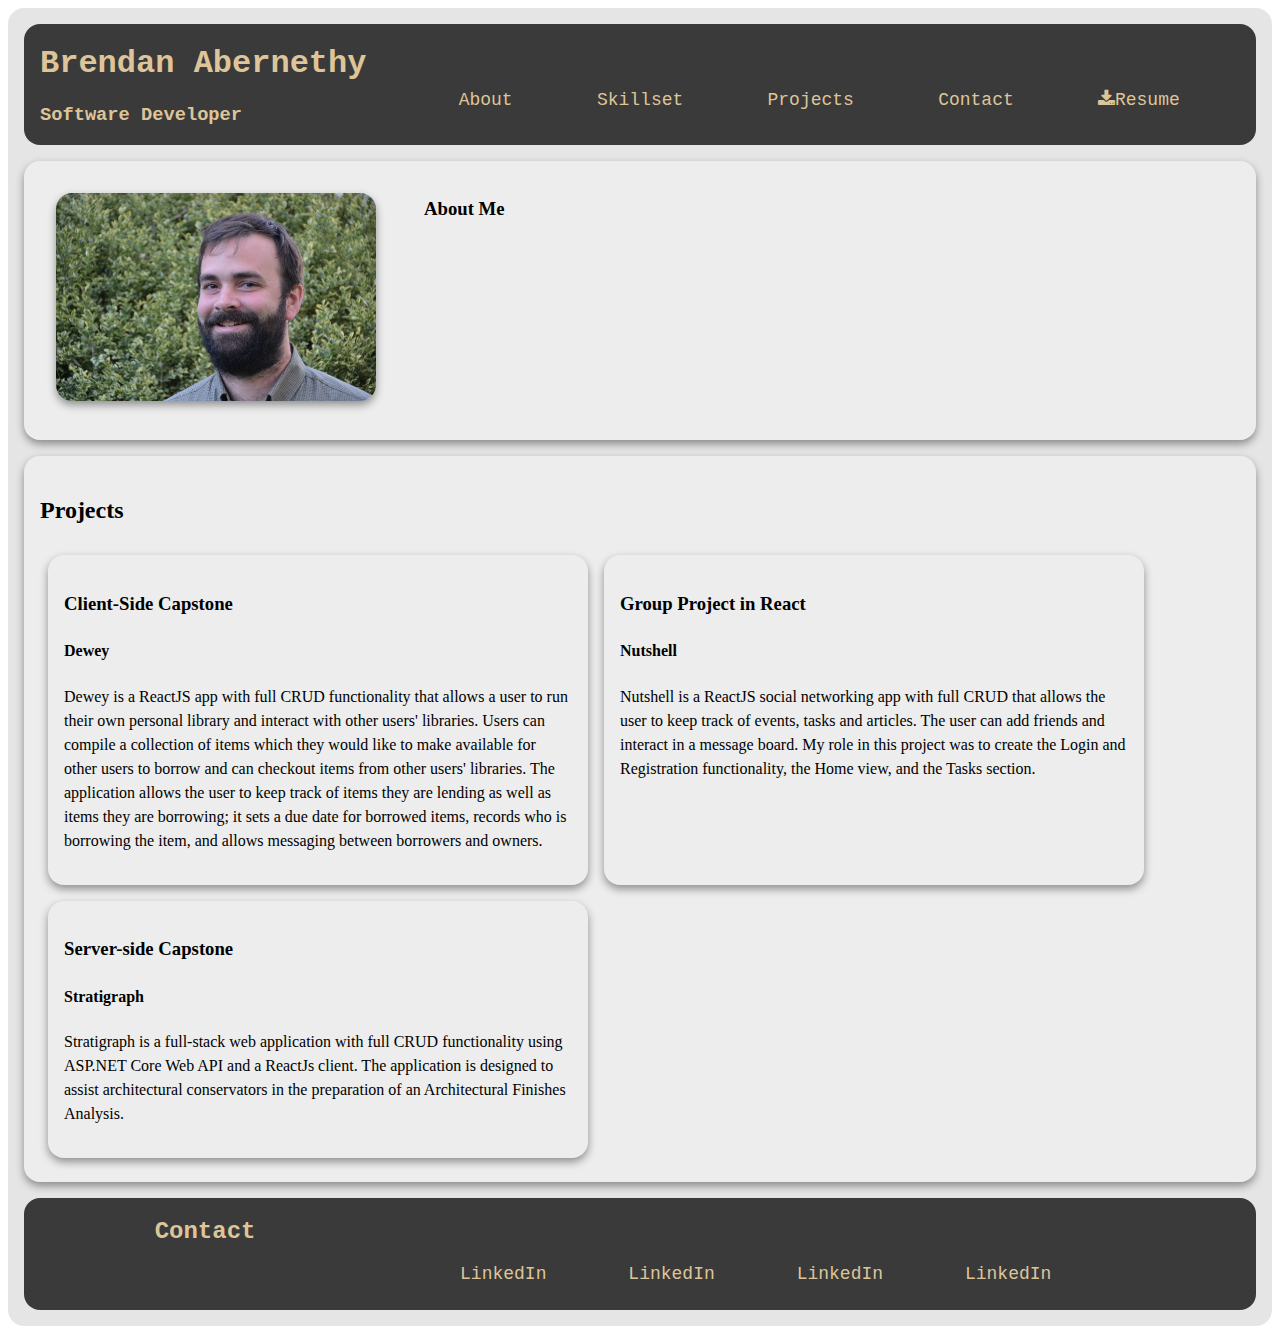
<file: index.html>
<!DOCTYPE html>
<html lang="en">

<head>
    <meta charset="UTF-8">
    <meta name="viewport" content="width=device-width, initial-scale=1.0">
    <link rel="stylesheet" href="styles/main.css">
    <link rel="stylesheet" href="https://cdnjs.cloudflare.com/ajax/libs/font-awesome/4.7.0/css/font-awesome.min.css">
    <title>Brendan Abernethy</title>
</head>

<body>
    <main class="container">
        <div class="nav">
            <header>
                <div class="title">
                    <h1>Brendan Abernethy</h1>
                    <h3>Software Developer</h3>
                </div>
                <ul>
                    <li><a href="#about">About</a></li>
                    <li><a href="#projects">Skillset</a></li>
                    <li><a href="#projects">Projects</a></li>
                    <!-- <li><a href="" download="">Resume</a></li> -->
                    <li><a href="#contact">Contact</a></li>
                    <li><a href="img/Resume_Brendan_Abernethy.pdf" download><i class="fa fa-download"></i>Resume</a>
                    </li>
                </ul>
            </header>
        </div>
        <div class="content">
            <section class="about" id="about">
                <div class="image__container">
                    <img src="img/Brendan_Abernethy_Headshot_NSS.JPG" alt="profile picture" class="profile__image">
                </div>
                <article class="bio">
                    <h3>About Me</h3>
                    <p>
                        <!-- Lorem ipsum dolor sit amet consectetur adipisicing elit. Id consequatur distinctio labore
                        dignissimos voluptas porro a, fugiat expedita consequuntur alias ducimus asperiores culpa facere
                        eius est. Soluta minima facere, esse sed culpa sequi, voluptate nisi nihil deleniti placeat
                        dolorem perferendis adipisci expedita neque sit sint, fugiat debitis repellendus repudiandae
                        laboriosam corporis. Numquam at incidunt odio commodi accusamus labore, eum nemo exercitationem,
                        aspernatur nulla velit ab corporis, error temporibus nihil sint doloribus inventore. Deserunt
                        quo ut ea facere voluptatem itaque eius beatae corrupti, iusto, dicta nesciunt accusantium sequi
                        architecto aperiam libero excepturi modi eligendi magni quae dolores! Facilis iste beatae
                        quidem? -->
                    </p>
                </article>
            </section>
            <section class="projects" id="projects">
                <div>
                    <h2>Projects</h2>
                </div>
                <div class="project__cards">
                    <article class="project">
                        <a href="https://github.com/abernethyb/dewey" target="_blank">
                            <div class="click__container">
                                <h3>Client-Side Capstone</h3>
                                <h4>Dewey</h4>
                                <p>Dewey is a ReactJS app with full CRUD functionality that allows a user to run their
                                    own personal library and interact with other users' libraries. Users can compile a
                                    collection of items which they would like to make available for other users to
                                    borrow and can checkout items from other users' libraries. The application allows
                                    the user to keep track of items they are lending as well as items they are
                                    borrowing; it sets a due date for borrowed items, records who is borrowing the item,
                                    and allows messaging between borrowers and owners. </p>
                            </div>
                        </a>
                    </article>
                    <article class="project">
                        <a href="https://github.com/abernethyb/react-nutshell-thepecans" target="_blank">
                            <div class="click__container">
                                <h3>Group Project in React</h3>
                                <h4>Nutshell</h4>
                                <p>Nutshell is a ReactJS social networking app with full CRUD that allows the user to
                                    keep track of events, tasks and articles. The user can add friends and interact in a
                                    message board. My role in this project was to create the Login and Registration
                                    functionality, the Home view, and the Tasks section.</p>
                            </div>
                        </a>
                    </article>
                    <article class="project">
                        <a href="https://github.com/abernethyb/Stratigraph" target="_blank">
                            <div class="click__container">
                                <h3>Server-side Capstone</h3>
                                <h4>Stratigraph</h4>
                                <p>Stratigraph is a full-stack web application with full CRUD functionality using
                                    ASP.NET Core Web API and a ReactJs client. The application is designed to assist
                                    architectural conservators in the preparation of an Architectural Finishes Analysis.
                                </p>
                            </div>
                        </a>
                    </article>
                </div>
            </section>
            <div class="contact" id="contact">
                <footer class="contact__info">
                    <h2>Contact</h2>
                    <ul>
                        <li><a href="https://github.com/abernethyb/dewey" target="_blank">LinkedIn</a></li>
                        <li><a href="https://github.com/abernethyb/dewey" target="_blank">LinkedIn</a></li>
                        <li><a href="https://github.com/abernethyb/dewey" target="_blank">LinkedIn</a></li>
                        <li><a href="https://github.com/abernethyb/dewey" target="_blank">LinkedIn</a></li>
                    </ul>
                </footer>
            </div>
        </div>
    </main>
</body>

</html>
</file>
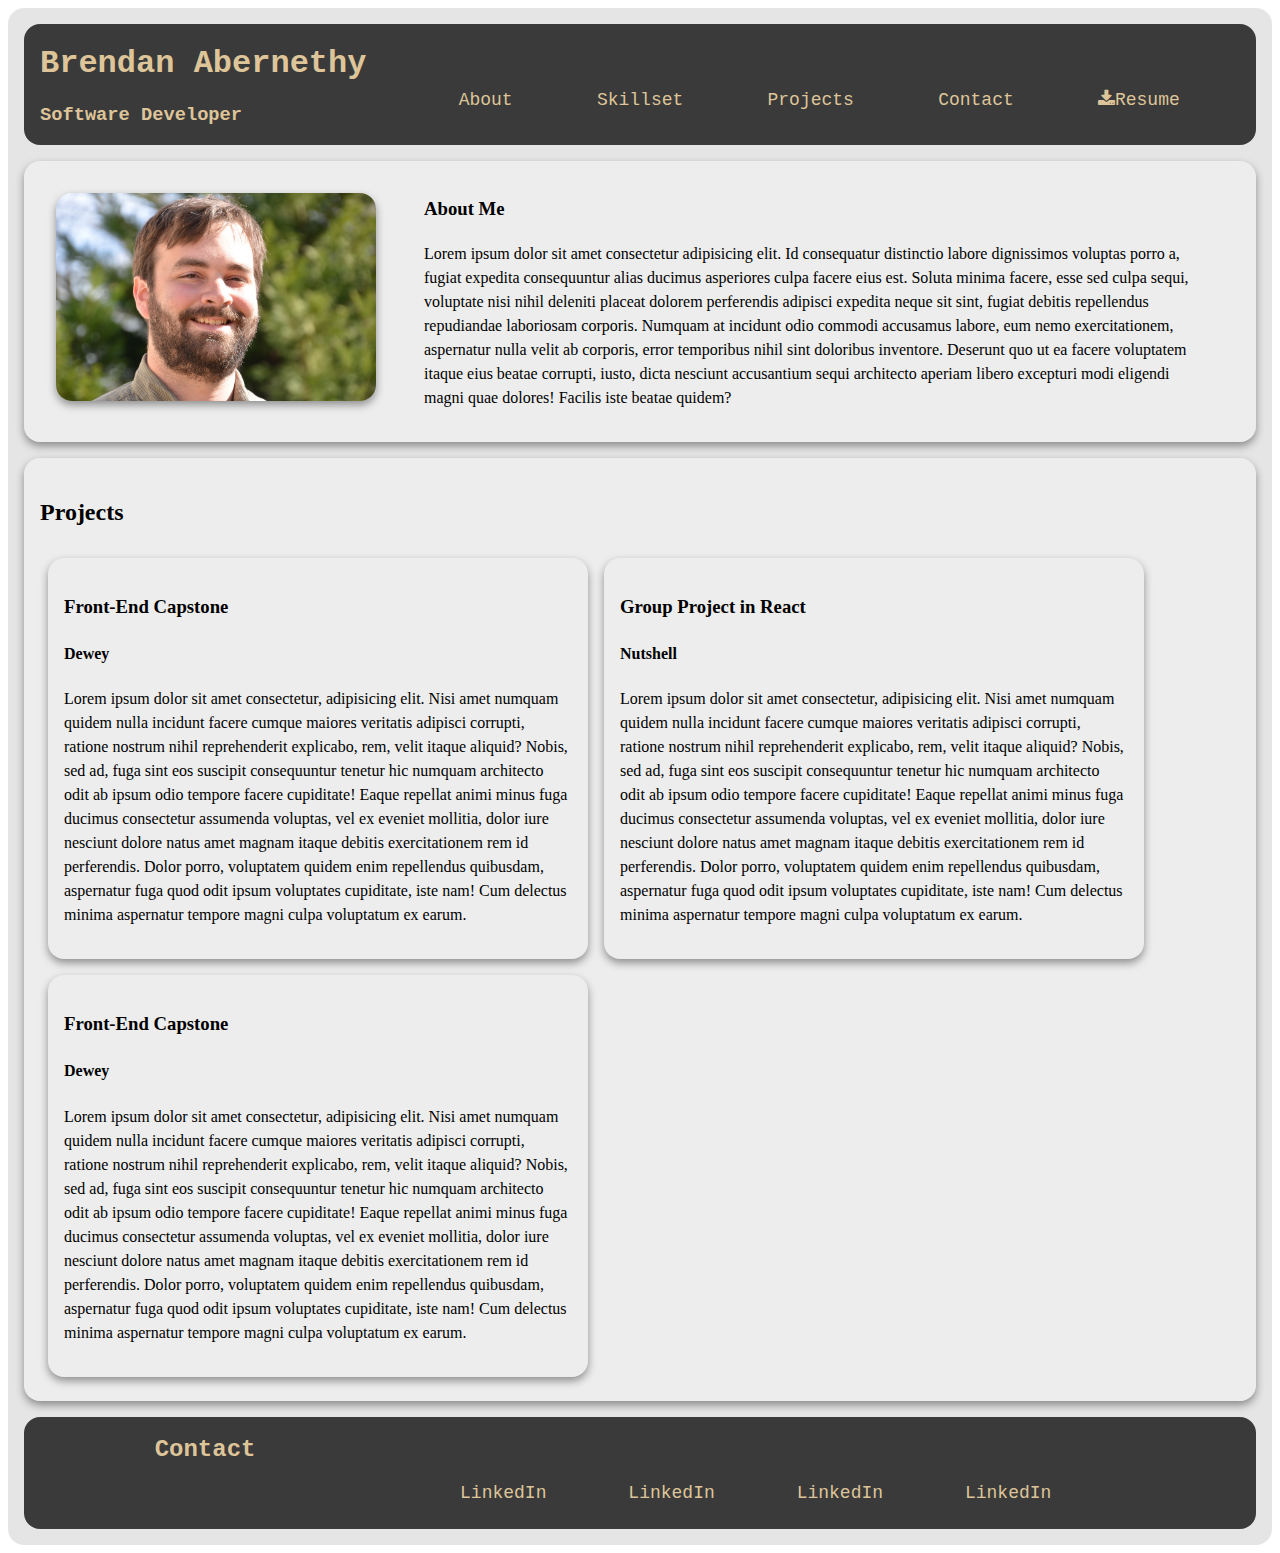
<file: src/index.html>
<!DOCTYPE html>
<html lang="en">

<head>
    <meta charset="UTF-8">
    <meta name="viewport" content="width=device-width, initial-scale=1.0">
    <link rel="stylesheet" href="styles/main.css">
    <link rel="stylesheet" href="https://cdnjs.cloudflare.com/ajax/libs/font-awesome/4.7.0/css/font-awesome.min.css">
    <title>Brendan Abernethy</title>
</head>

<body>
    <main class="container">
        <div class="nav">
            <header>
                <div class="title">
                    <h1>Brendan Abernethy</h1>
                    <h3>Software Developer</h3>
                </div>
                <ul>
                    <li><a href="#about">About</a></li>
                    <li><a href="#projects">Skillset</a></li>
                    <li><a href="#projects">Projects</a></li>
                    <!-- <li><a href="" download="">Resume</a></li> -->
                    <li><a href="#contact">Contact</a></li>
                    <li><a href="img/Resume_Brendan_Abernethy.pdf" download><i class="fa fa-download"></i>Resume</a>
                    </li>
                </ul>
            </header>
        </div>
        <div class="content">
            <section class="about" id="about">
                <div class="image__container">
                    <img src="img/profilePic.png" alt="profile picture" class="profile__image">
                </div>
                <article class="bio">
                    <h3>About Me</h3>
                    <p>Lorem ipsum dolor sit amet consectetur adipisicing elit. Id consequatur distinctio labore
                        dignissimos voluptas porro a, fugiat expedita consequuntur alias ducimus asperiores culpa facere
                        eius est. Soluta minima facere, esse sed culpa sequi, voluptate nisi nihil deleniti placeat
                        dolorem perferendis adipisci expedita neque sit sint, fugiat debitis repellendus repudiandae
                        laboriosam corporis. Numquam at incidunt odio commodi accusamus labore, eum nemo exercitationem,
                        aspernatur nulla velit ab corporis, error temporibus nihil sint doloribus inventore. Deserunt
                        quo ut ea facere voluptatem itaque eius beatae corrupti, iusto, dicta nesciunt accusantium sequi
                        architecto aperiam libero excepturi modi eligendi magni quae dolores! Facilis iste beatae
                        quidem?</p>
                </article>
            </section>
            <section class="projects" id="projects">
                <div>
                    <h2>Projects</h2>
                </div>
                <div class="project__cards">
                    <article class="project">
                        <a href="https://github.com/abernethyb/dewey" target="_blank">
                            <div class="click__container">
                                <h3>Front-End Capstone</h3>
                                <h4>Dewey</h4>
                                <p>Lorem ipsum dolor sit amet consectetur, adipisicing elit. Nisi amet numquam quidem
                                    nulla
                                    incidunt
                                    facere cumque maiores veritatis adipisci corrupti, ratione nostrum nihil
                                    reprehenderit
                                    explicabo, rem, velit itaque aliquid? Nobis, sed ad, fuga sint eos suscipit
                                    consequuntur
                                    tenetur
                                    hic numquam architecto odit ab ipsum odio tempore facere cupiditate! Eaque repellat
                                    animi
                                    minus
                                    fuga ducimus consectetur assumenda voluptas, vel ex eveniet mollitia, dolor iure
                                    nesciunt
                                    dolore
                                    natus amet magnam itaque debitis exercitationem rem id perferendis. Dolor porro,
                                    voluptatem
                                    quidem enim repellendus quibusdam, aspernatur fuga quod odit ipsum voluptates
                                    cupiditate,
                                    iste
                                    nam! Cum delectus minima aspernatur tempore magni culpa voluptatum ex earum.</p>
                            </div>
                        </a>
                    </article>
                    <article class="project">
                        <a href="https://github.com/abernethyb/react-nutshell-thepecans" target="_blank">
                            <div class="click__container">
                                <h3>Group Project in React</h3>
                                <h4>Nutshell</h4>
                                <p>Lorem ipsum dolor sit amet consectetur, adipisicing elit. Nisi amet numquam quidem
                                    nulla
                                    incidunt
                                    facere cumque maiores veritatis adipisci corrupti, ratione nostrum nihil
                                    reprehenderit
                                    explicabo, rem, velit itaque aliquid? Nobis, sed ad, fuga sint eos suscipit
                                    consequuntur
                                    tenetur
                                    hic numquam architecto odit ab ipsum odio tempore facere cupiditate! Eaque repellat
                                    animi
                                    minus
                                    fuga ducimus consectetur assumenda voluptas, vel ex eveniet mollitia, dolor iure
                                    nesciunt
                                    dolore
                                    natus amet magnam itaque debitis exercitationem rem id perferendis. Dolor porro,
                                    voluptatem
                                    quidem enim repellendus quibusdam, aspernatur fuga quod odit ipsum voluptates
                                    cupiditate,
                                    iste
                                    nam! Cum delectus minima aspernatur tempore magni culpa voluptatum ex earum.</p>
                            </div>
                        </a>
                    </article>
                    <article class="project">
                        <a href="https://github.com/abernethyb/dewey" target="_blank">
                            <div class="click__container">
                                <h3>Front-End Capstone</h3>
                                <h4>Dewey</h4>
                                <p>Lorem ipsum dolor sit amet consectetur, adipisicing elit. Nisi amet numquam quidem
                                    nulla
                                    incidunt
                                    facere cumque maiores veritatis adipisci corrupti, ratione nostrum nihil
                                    reprehenderit
                                    explicabo, rem, velit itaque aliquid? Nobis, sed ad, fuga sint eos suscipit
                                    consequuntur
                                    tenetur
                                    hic numquam architecto odit ab ipsum odio tempore facere cupiditate! Eaque repellat
                                    animi
                                    minus
                                    fuga ducimus consectetur assumenda voluptas, vel ex eveniet mollitia, dolor iure
                                    nesciunt
                                    dolore
                                    natus amet magnam itaque debitis exercitationem rem id perferendis. Dolor porro,
                                    voluptatem
                                    quidem enim repellendus quibusdam, aspernatur fuga quod odit ipsum voluptates
                                    cupiditate,
                                    iste
                                    nam! Cum delectus minima aspernatur tempore magni culpa voluptatum ex earum.</p>
                            </div>
                        </a>
                    </article>
                </div>
            </section>
            <div class="contact" id="contact">
                <footer class="contact__info">
                    <h2>Contact</h2>
                    <ul>
                        <li><a href="https://github.com/abernethyb/dewey" target="_blank">LinkedIn</a></li>
                        <li><a href="https://github.com/abernethyb/dewey" target="_blank">LinkedIn</a></li>
                        <li><a href="https://github.com/abernethyb/dewey" target="_blank">LinkedIn</a></li>
                        <li><a href="https://github.com/abernethyb/dewey" target="_blank">LinkedIn</a></li>
                    </ul>
                </footer>
            </div>
        </div>
    </main>
</body>

</html>
</file>
<file: styles/main.css>
.container {
    display: flex;
    flex-direction: column;
    flex-wrap: wrap;
    justify-content: space-evenly;
    /* align-content: center; */
    background-color: rgba(0, 0, 0, 0.1);
    border-radius: 1rem;
}

section {
    background-color: rgba(245, 245, 245, 0.5);
    box-shadow: 0 4px 8px 0 rgba(0,0,0, 0.4);
    margin: 1rem;
    /* max-width: 95%; */
    border-radius: 1rem;
    padding: 1rem;
    line-height: 1.5;
    font-family: 'Times New Roman', Times, serif;
    display: flex;
    flex-wrap: wrap;
    flex: 1 1;
}

.nav header .title {
    padding: 0rem 1rem;
}

.nav header {
    display: flex;
    flex-direction: row;
    justify-content: space-evenly;
    flex: 1 1;
    flex-wrap: wrap;
    background-color: rgba(0, 0, 0, 0.75);
    color: rgba(222, 197, 153, 1);
    border-radius: 1rem;
    margin: 1rem 1rem 0rem 1rem;
    font-family: 'Courier New', Courier, monospace;

}
.nav ul {
    display: flex;
    flex-direction: row;
    justify-content: space-evenly;
    flex-wrap: wrap;
    /* background-color: rgba(0, 0, 0, 0.75); */
    /* color: rgba(222, 197, 153, 1); */
    list-style-type: none;
    padding: 3rem 0rem 0.5rem 0rem;
    font-size: large;
    flex: 1 1 50%;
    
}
.nav ul li {
    flex-wrap: wrap;
    cursor: pointer;
    margin: 0rem 0.5rem;
}

a {
    text-decoration: none;
    color: inherit;
}

.nav ul li:hover {
    color: rgba(255, 255, 255, 0.5);
}

.profile__image {
    width: 20rem;
    height: 13rem;
    /* width: 400px; */
    border-radius: 1rem;
    box-shadow: 0 4px 8px 0 rgba(0,0,0, 0.4);
}
.image__container {
    margin: 1rem;
}

/* .content {
    display: flex;
} */
.about {
    display: flex;
    flex-direction: row;
    flex-wrap: wrap;
    
}
.bio {
    margin: 0rem 2rem;
    flex: 1 0 50%;
}

footer {
    display: flex;
    flex-direction: row;
    justify-content: space-evenly;
    flex-wrap: wrap;
    background-color: rgba(0, 0, 0, 0.75);
    color: rgba(222, 197, 153, 1);
    border-radius: 1rem;
    margin: 1rem 1rem 1rem 1rem;
    font-family: 'Courier New', Courier, monospace;

}
footer ul {
    display: flex;
    flex-direction: row;
    justify-content: space-evenly;
    flex-wrap: wrap;
    /* background-color: rgba(0, 0, 0, 0.75); */
    /* color: rgba(222, 197, 153, 1); */
    list-style-type: none;
    padding: 3rem 0rem 0.5rem 0rem;
    font-size: large;
    width: 60%;
    
}
footer ul li {
    cursor: pointer;
    margin: 0rem 0.5rem;
}
.projects {
    display: flex;
    flex-direction: column;
}
.project__cards {
    display: flex;
    flex-direction: row;
    flex: 1 1;
    flex-wrap: wrap;

}
.project {
    box-shadow: 0 4px 8px 0 rgba(0,0,0, 0.4);
    border-radius: 1rem;
    margin: .5rem;
    width: 45%;
    height: auto;
    overflow: auto;

}

.project:hover {
    box-shadow: 0 8px 16px 0 rgba(0, 0, 0, 0.4);
  }

/* .item--card {
    background-color: rgba(46, 196, 182, 1);
    box-shadow: 0 4px 8px 0 rgba(0, 0, 0, 0.4);
    border-radius: 0.4rem;
    margin: .5rem;
    padding: 1rem;
    width: 15rem;
    height: 25rem;
    font-family: 'Courier New', Courier, monospace;
} */

.click__container {
    padding: 1rem;
}
</file>
<file: src/styles/main.css>
.container {
    display: flex;
    flex-direction: column;
    flex-wrap: wrap;
    justify-content: space-evenly;
    /* align-content: center; */
    background-color: rgba(0, 0, 0, 0.1);
    border-radius: 1rem;
}

section {
    background-color: rgba(245, 245, 245, 0.5);
    box-shadow: 0 4px 8px 0 rgba(0,0,0, 0.4);
    margin: 1rem;
    /* max-width: 95%; */
    border-radius: 1rem;
    padding: 1rem;
    line-height: 1.5;
    font-family: 'Times New Roman', Times, serif;
    display: flex;
    flex-wrap: wrap;
    flex: 1 1;
}

.nav header .title {
    padding: 0rem 1rem;
}

.nav header {
    display: flex;
    flex-direction: row;
    justify-content: space-evenly;
    flex: 1 1;
    flex-wrap: wrap;
    background-color: rgba(0, 0, 0, 0.75);
    color: rgba(222, 197, 153, 1);
    border-radius: 1rem;
    margin: 1rem 1rem 0rem 1rem;
    font-family: 'Courier New', Courier, monospace;

}
.nav ul {
    display: flex;
    flex-direction: row;
    justify-content: space-evenly;
    flex-wrap: wrap;
    /* background-color: rgba(0, 0, 0, 0.75); */
    /* color: rgba(222, 197, 153, 1); */
    list-style-type: none;
    padding: 3rem 0rem 0.5rem 0rem;
    font-size: large;
    flex: 1 1 50%;
    
}
.nav ul li {
    flex-wrap: wrap;
    cursor: pointer;
    margin: 0rem 0.5rem;
}

a {
    text-decoration: none;
    color: inherit;
}

.nav ul li:hover {
    color: rgba(255, 255, 255, 0.5);
}

.profile__image {
    width: 20rem;
    height: 13rem;
    /* width: 400px; */
    border-radius: 1rem;
    box-shadow: 0 4px 8px 0 rgba(0,0,0, 0.4);
}
.image__container {
    margin: 1rem;
}

/* .content {
    display: flex;
} */
.about {
    display: flex;
    flex-direction: row;
    flex-wrap: wrap;
    
}
.bio {
    margin: 0rem 2rem;
    flex: 1 0 50%;
}

footer {
    display: flex;
    flex-direction: row;
    justify-content: space-evenly;
    flex-wrap: wrap;
    background-color: rgba(0, 0, 0, 0.75);
    color: rgba(222, 197, 153, 1);
    border-radius: 1rem;
    margin: 1rem 1rem 1rem 1rem;
    font-family: 'Courier New', Courier, monospace;

}
footer ul {
    display: flex;
    flex-direction: row;
    justify-content: space-evenly;
    flex-wrap: wrap;
    /* background-color: rgba(0, 0, 0, 0.75); */
    /* color: rgba(222, 197, 153, 1); */
    list-style-type: none;
    padding: 3rem 0rem 0.5rem 0rem;
    font-size: large;
    width: 60%;
    
}
footer ul li {
    cursor: pointer;
    margin: 0rem 0.5rem;
}
.projects {
    display: flex;
    flex-direction: column;
}
.project__cards {
    display: flex;
    flex-direction: row;
    flex: 1 1;
    flex-wrap: wrap;

}
.project {
    box-shadow: 0 4px 8px 0 rgba(0,0,0, 0.4);
    border-radius: 1rem;
    margin: .5rem;
    width: 45%;
    height: auto;
    overflow: auto;

}

.project:hover {
    box-shadow: 0 8px 16px 0 rgba(0, 0, 0, 0.4);
  }

/* .item--card {
    background-color: rgba(46, 196, 182, 1);
    box-shadow: 0 4px 8px 0 rgba(0, 0, 0, 0.4);
    border-radius: 0.4rem;
    margin: .5rem;
    padding: 1rem;
    width: 15rem;
    height: 25rem;
    font-family: 'Courier New', Courier, monospace;
} */

.click__container {
    padding: 1rem;
}
</file>
